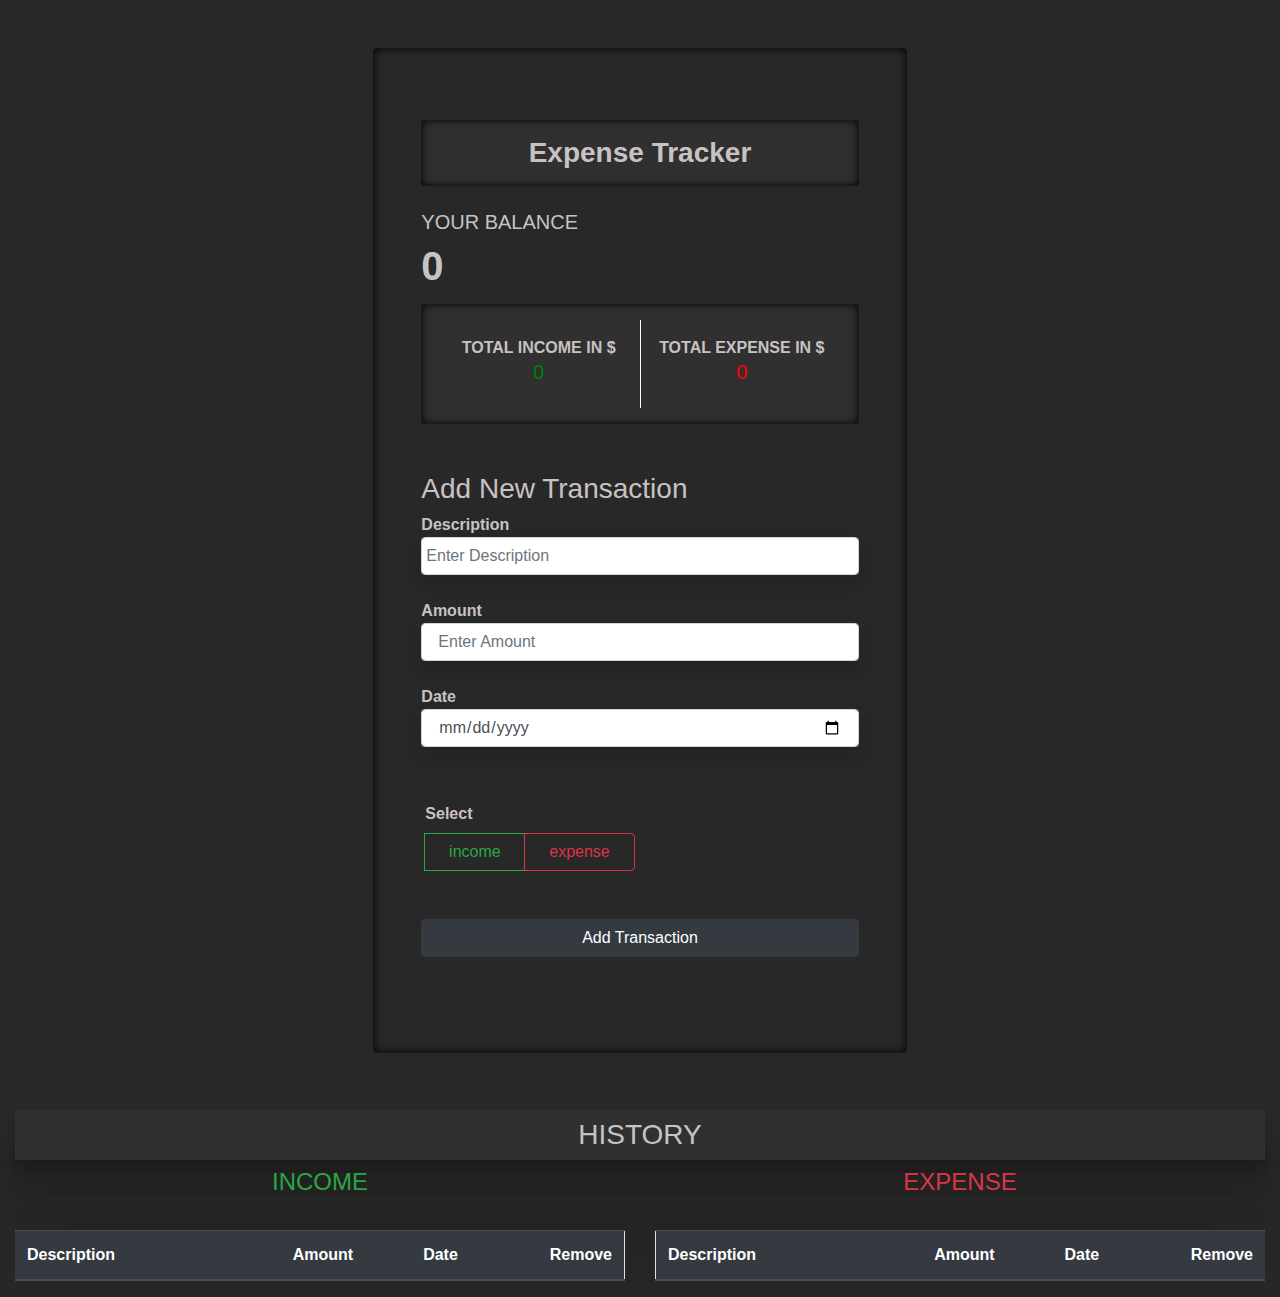
<file: Javascript Project/index.html>
<!DOCTYPE html>
<html lang="en">
<head>
    <meta charset="UTF-8">
    <meta name="viewport" content="width=device-width, initial-scale=1.0">
    <meta http-equiv="X-UA-Compatible" content="ie=edge">
    <link rel="stylesheet" href="https://stackpath.bootstrapcdn.com/bootstrap/4.4.1/css/bootstrap.min.css" integrity="sha384-Vkoo8x4CGsO3+Hhxv8T/Q5PaXtkKtu6ug5TOeNV6gBiFeWPGFN9MuhOf23Q9Ifjh" crossorigin="anonymous">
    <link href="https://maxcdn.bootstrapcdn.com/font-awesome/4.7.0/css/font-awesome.min.css" rel="stylesheet" integrity="sha384-wvfXpqpZZVQGK6TAh5PVlGOfQNHSoD2xbE+QkPxCAFlNEevoEH3Sl0sibVcOQVnN"
    crossorigin="anonymous">
    <link rel="stylesheet" href="style.css">
    <title>Expense Tracker</title>
</head>
<body>


    <div class="container-fluid">
        <div class="row justify-content-center">
            <div class="bg-shadow col-md-5 mt-5 p-5 rounded">
                <h3 class="textBg mt-4 rounded mb-4 font-weight-bold d-flex justify-content-center p-3">Expense Tracker</h3>
                <h5 class=" ">YOUR BALANCE</h5>
                <h1 class="Balance font-weight-bold" id="Balance"></h1>

                <div class="textBg row m-auto col-12 text-center p-3 mb-4 rounded">
                    <div class="col-md-6 p-3">
                        <div class="font-weight-bold" id="income">TOTAL INCOME IN $
                        <div class="income">
                            <h5 id="incomeSum"></h5>
                        </div>
                    </div>
                    </div>

                    <div class="borderLeft col-md-6 p-3 font-weight-bold" id="expense">TOTAL EXPENSE IN $
                        <div class="expense">
                            <h5 id="expenseSum"></h5>
                        </div>
                    </div>
                </div>

                        <h3 class="mt-5">Add New Transaction</h3>
                        
                        <form>
                            <div class="form-group">
                                <label class="font-weight-bold m-0" for="Input1">Description</label>
                                <input type="text" class="form-control shadow p-1 mb-4 bg-white rounded" id="description" placeholder="Enter Description">
                            </div>
                               
                            <div>
                                <label class="font-weight-bold m-0" for="Input2">Amount</label>
                                <input type="number" class="form-control shadow p-3 mb-4 bg-white rounded" id="amount" placeholder="Enter Amount">
                            </div>

                            <div>
                                <label class="font-weight-bold m-0" for="Input2">Date</label>
                                <input type="date" class="form-control shadow p-3 mb-5 bg-white rounded" id="date">
                            </div>
                        </form>

               

                     
                        

                        <div class="row ml-1 btn-group btn-group-toggle" data-toggle="buttons">
                            <label class="row col-form-label col-sm-12 font-weight-bold">Select</label>

                            <label for="inc" class="btn btn-outline-success">
                              <input type="radio" class="incBtn" id="inc" autocomplete="off">income
                            </label>

                            <label for="exp" class="btn btn-outline-danger">
                              <input type="radio" class="expBtn" id="exp" autocomplete="off">expense
                            </label>
                          </div>
                          
                          <button class="mb-5 col-12 btn btn-dark mt-5" id="button">Add Transaction</button>
                    </div>
              </div>
         </div>
         <br>
         
    
    <div class="container-fluid">
        <hr>
        <h3 class="text-center box p-2">HISTORY</h3>
        <div class="row ">
            <div class="col-md-6">
                <h4 class="text-center text-success">INCOME</h4>
                <hr>
                <table class="border-right table table-hover table-dark">
                    <thead>
                        <tr>

                            <th>Description</th>
                            <th class="alnright">Amount</th>
                            <th class="alnright">Date</th>
                            <th class="alnright">Remove</th>
                        </tr>
                        <tbody id="addIncToList">
 
                        </tbody>
                    </thead>
                </table>
            </div>
            <div class="col-md-6">
                <h4 class="text-center text-danger">EXPENSE</h4>
                <hr>              
                  <table class="border-left table table-hover table-dark">
                        <thead>
                            <tr>

                                <th>Description</th>
                                <th class="alnright">Amount</th>
                                <th class="alnright">Date</th>
                                <th class="alnright">Remove</th>
                            </tr>
                            <tbody id="addExpToList">
                                
                            </tbody>
                        </thead>
                    </table>

            </div>
        </div>
    </div>



    <script src="https://code.jquery.com/jquery-3.4.1.slim.min.js" integrity="sha384-J6qa4849blE2+poT4WnyKhv5vZF5SrPo0iEjwBvKU7imGFAV0wwj1yYfoRSJoZ+n" crossorigin="anonymous"></script>
    <script src="https://cdn.jsdelivr.net/npm/popper.js@1.16.0/dist/umd/popper.min.js" integrity="sha384-Q6E9RHvbIyZFJoft+2mJbHaEWldlvI9IOYy5n3zV9zzTtmI3UksdQRVvoxMfooAo" crossorigin="anonymous"></script>
    <script src="https://stackpath.bootstrapcdn.com/bootstrap/4.4.1/js/bootstrap.min.js" integrity="sha384-wfSDF2E50Y2D1uUdj0O3uMBJnjuUD4Ih7YwaYd1iqfktj0Uod8GCExl3Og8ifwB6" crossorigin="anonymous"></script>
    <script src="app.js"></script>
</body>
</html>
</file>
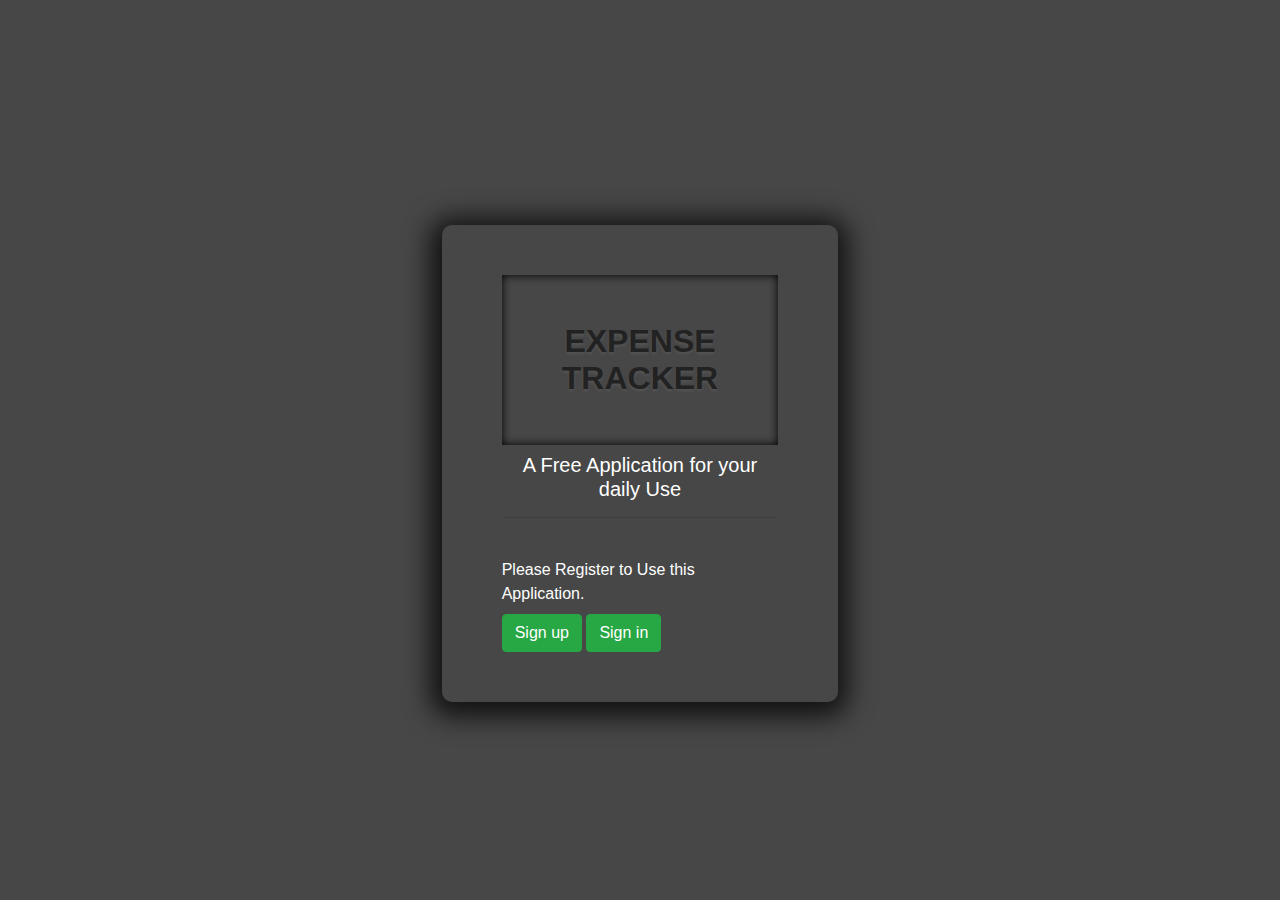
<file: Javascript Project/FirstPage.html>
<!DOCTYPE html>
<html lang="en">
<head>
    <meta charset="UTF-8">
    <meta name="viewport" content="width=device-width, initial-scale=1.0">
    <link rel="stylesheet" href="https://stackpath.bootstrapcdn.com/bootstrap/4.4.1/css/bootstrap.min.css" integrity="sha384-Vkoo8x4CGsO3+Hhxv8T/Q5PaXtkKtu6ug5TOeNV6gBiFeWPGFN9MuhOf23Q9Ifjh" crossorigin="anonymous">
    <link href="https://maxcdn.bootstrapcdn.com/font-awesome/4.7.0/css/font-awesome.min.css" rel="stylesheet" integrity="sha384-wvfXpqpZZVQGK6TAh5PVlGOfQNHSoD2xbE+QkPxCAFlNEevoEH3Sl0sibVcOQVnN"
    crossorigin="anonymous">
    <link rel="stylesheet" href="registration.css">
    <title>First Page</title>
</head>
<body>
    
    </head>
    <body>

        <!-- Main page -->

        <div class="container-fluid bg position-absolute" id="mainPage">
            <div class="row">
                
                <div class="col-12 col-sm-12 col-md-5 col-lg-4 m-auto">                    
                   
                    <div class="form-container">
                        <h1 class="font-weight-bold shadoW p-5">EXPENSE TRACKER</h1>	
                        <h5 class="text-center">A Free Application for your daily Use</h5>
                        <hr>
                        <br>
                        <label for="register">Please Register to Use this Application. </label>
                        <br>
                        <button class="btn btn-success" id="signUpBtn">Sign up</button>
                        <button class="btn btn-success" id="signInBtn">Sign in</button>


                        </div>
                      
                    </div>
                </div>
            </div>
        </div>


        <!-- Sign up -->

        <div class="container-fluid bg position-absolute animated fadeIn" style="display:none;" id="signUpWindow">
            <div class="row">
                <div class="col-12 col-sm-4 col-md-4 col-lg-4"></div>
                <div class="col-12 col-sm-6 col-md-6 col-lg-4">
                    <div class="signUp-container form-container">	
                        <form class="" method="post">
                            <h2 class="text-center">Create Account</h2>
                            <small class="d-flex justify-content-center">Create an Account for Expense Tracker</small>
                            
                            <div class="form-group mt-3">
                                <div class="input-group">
                                    <input type="text" class="form-control rounded" name="username" id="userName" placeholder="Username" required="required">
                                </div>
                            </div>
                            <div class="form-group">
                                <div class="input-group">
                                    <input type="email" class="form-control rounded" name="email" id="Email" placeholder="Email Address" required="required">
                                </div>
                            </div>
                            <div class="form-group">
                                <div class="input-group">
                                    <input type="password" class="form-control rounded" name="password" id="passWord" placeholder="Password" required="required">
                                </div>
                            </div>
                            <div class="form-group">
                                <div class="input-group">
                                    <input type="password" class="form-control rounded" name="confirm_password" id="confirmPass" placeholder="Confirm Password" required="required">
                                </div>
                            </div>        
                         
                            <p class="small text-center">By clicking the Sign Up button, you agree to our <br><a href="#">Terms &amp; Conditions</a>, and <a href="#">Privacy Policy</a>.</p>
                        </form>
                        <div id="showAlert">
                             
                        </div>
                        <div class="form-group">
                            <button type="click" class="btn btn-success btn-block" id="signUp">Sign Up</button>
                        </div>
                        <div class="text-center">Already have an account? <a href="#">Login here</a>.</div>
                    </div>
                </div>
    
    
            </div>
        </div>



        <!-- sign in -->


        <div class="container-fluid bg position-absolute" style="display: none;" id="signInWindow">
            <div class="row">
                <div class="col-12 col-sm-3 col-md-3 col-lg-4"></div>
                <div class="col-12 col-sm-6 col-md-6 col-lg-4">
                    <form class="form-container">
                        <div class="form-group">
                          <label for="exampleInputEmail1">Email</label>
                          <input type="email" class="form-control rounded signInEmail" id="exampleInputEmail1" aria-describedby="emailHelp" placeholder="Email">
                          <small id="emailHelp" class="form-text text-muted">We'll never share your email with anyone else.</small>
                        </div>
                        <div class="form-group">
                          <label for="exampleInputPassword1">Password</label>
                          <input type="password" class="form-control rounded signgInPass" id="exampleInputPassword1" placeholder="Password">
                        </div>
                        <div class="form-group form-check">
                          <input type="checkbox" class="form-check-input" id="exampleCheck1">
                          <label class="form-check-label" for="exampleCheck1">Remember me</label>
                        </div>
                        <div id="showAlertin">
                             
                        </div>
                        <button type="submit" class="btn btn-success btn-block" id="signIn">Sign in</button>
                      </form>
                </div>
    
            </div>
        </div>


        <div class="container-fluid position-absolute gif" style="display: none;">
            <div class="row">
                <div class="m-auto">
                    <img class="rounded-circle" src="./img/success.gif.crdownload" alt="">

                </div>
            </div>

        </div>


       
        





    <script src="https://code.jquery.com/jquery-3.4.1.slim.min.js" integrity="sha384-J6qa4849blE2+poT4WnyKhv5vZF5SrPo0iEjwBvKU7imGFAV0wwj1yYfoRSJoZ+n" crossorigin="anonymous"></script>
    <script src="https://cdn.jsdelivr.net/npm/popper.js@1.16.0/dist/umd/popper.min.js" integrity="sha384-Q6E9RHvbIyZFJoft+2mJbHaEWldlvI9IOYy5n3zV9zzTtmI3UksdQRVvoxMfooAo" crossorigin="anonymous"></script>
    <script src="https://stackpath.bootstrapcdn.com/bootstrap/4.4.1/js/bootstrap.min.js" integrity="sha384-wfSDF2E50Y2D1uUdj0O3uMBJnjuUD4Ih7YwaYd1iqfktj0Uod8GCExl3Og8ifwB6" crossorigin="anonymous"></script>
    <script src="signup.js"></script>
    <script src="firstpage.js"></script>
    <script src="signin.js"></script>

</body>
</html>
</file>
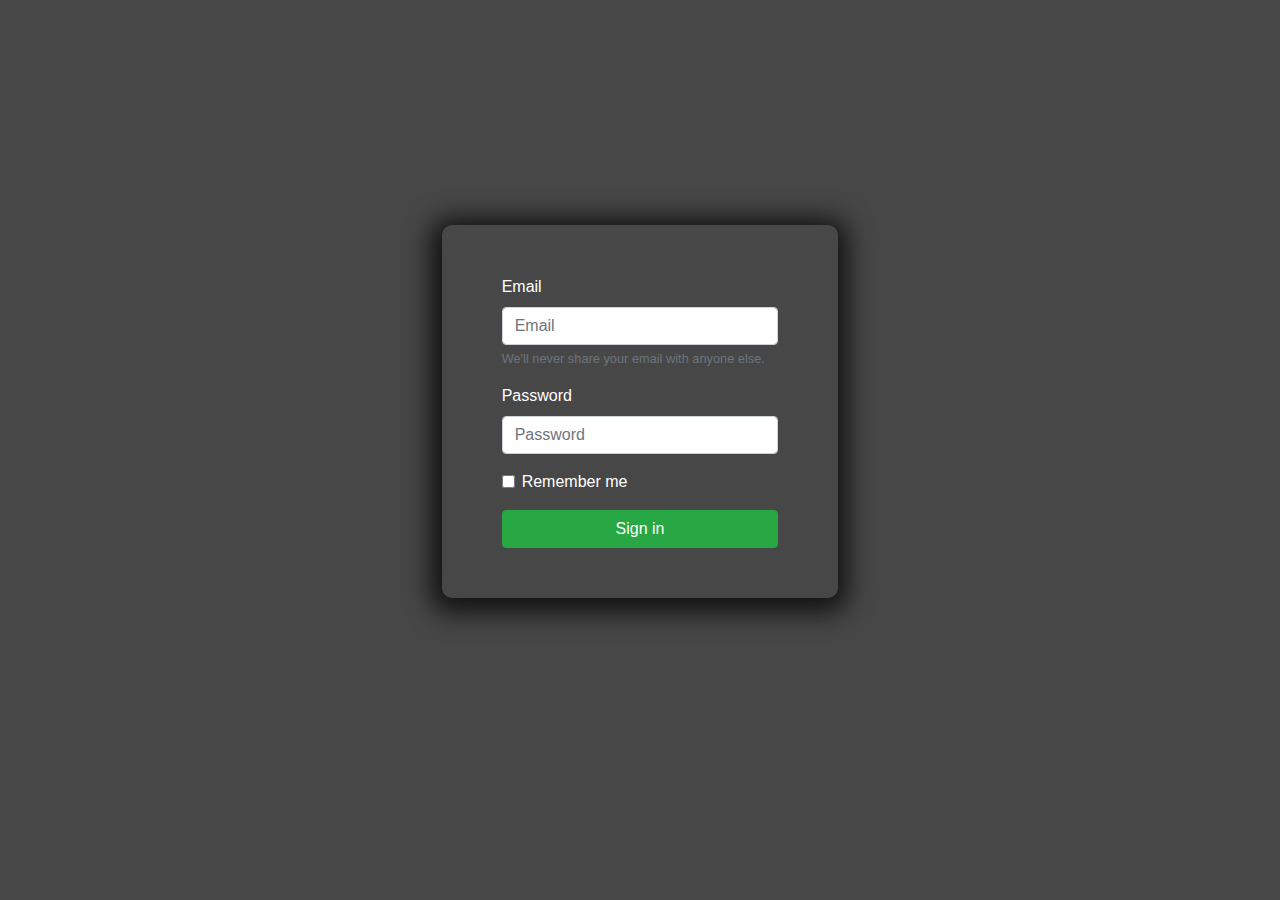
<file: Javascript Project/singin.html>
<!DOCTYPE html>
<html lang="en">
<head>
    <meta charset="UTF-8">
    <meta name="viewport" content="width=device-width, initial-scale=1.0">
    <link rel="stylesheet" href="https://stackpath.bootstrapcdn.com/bootstrap/4.4.1/css/bootstrap.min.css" integrity="sha384-Vkoo8x4CGsO3+Hhxv8T/Q5PaXtkKtu6ug5TOeNV6gBiFeWPGFN9MuhOf23Q9Ifjh" crossorigin="anonymous">
    <link href="https://maxcdn.bootstrapcdn.com/font-awesome/4.7.0/css/font-awesome.min.css" rel="stylesheet" integrity="sha384-wvfXpqpZZVQGK6TAh5PVlGOfQNHSoD2xbE+QkPxCAFlNEevoEH3Sl0sibVcOQVnN"
    crossorigin="anonymous">
    <link rel="stylesheet" href="registration.css">
    <title>Sign in</title>
</head>
<body>

    <div class="container-fluid bg">
        <div class="row">
            <div class="col-12 col-sm-3 col-md-3 col-lg-4"></div>
            <div class="col-12 col-sm-6 col-md-6 col-lg-4">
                <form class="form-container">
                    <div class="form-group">
                      <label for="exampleInputEmail1">Email</label>
                      <input type="email" class="form-control rounded signInEmail" id="exampleInputEmail1" aria-describedby="emailHelp" placeholder="Email">
                      <small id="emailHelp" class="form-text text-muted">We'll never share your email with anyone else.</small>
                    </div>
                    <div class="form-group">
                      <label for="exampleInputPassword1">Password</label>
                      <input type="password" class="form-control rounded signgInPass" id="exampleInputPassword1" placeholder="Password">
                    </div>
                    <div class="form-group form-check">
                      <input type="checkbox" class="form-check-input" id="exampleCheck1">
                      <label class="form-check-label" for="exampleCheck1">Remember me</label>
                    </div>
                   
                    
                    <button type="submit" class="btn btn-success btn-block" id="signIn">Sign in</button>
                  </form>
            </div>

        </div>
    </div>



    <script src="https://code.jquery.com/jquery-3.4.1.slim.min.js" integrity="sha384-J6qa4849blE2+poT4WnyKhv5vZF5SrPo0iEjwBvKU7imGFAV0wwj1yYfoRSJoZ+n" crossorigin="anonymous"></script>
    <script src="https://cdn.jsdelivr.net/npm/popper.js@1.16.0/dist/umd/popper.min.js" integrity="sha384-Q6E9RHvbIyZFJoft+2mJbHaEWldlvI9IOYy5n3zV9zzTtmI3UksdQRVvoxMfooAo" crossorigin="anonymous"></script>
    <script src="https://stackpath.bootstrapcdn.com/bootstrap/4.4.1/js/bootstrap.min.js" integrity="sha384-wfSDF2E50Y2D1uUdj0O3uMBJnjuUD4Ih7YwaYd1iqfktj0Uod8GCExl3Og8ifwB6" crossorigin="anonymous"></script>
    <script src="signin.js"></script>
    <!-- <script src="app.js"></script> -->
</body>
</html>
</file>
<file: Javascript Project/style.css>
body{
    color: rgb(201, 194, 194);
    margin: 0 !important;
    padding: 0 !important;
    background-color: rgb(40,40,40);
    /* background-image: linear-gradient(147deg, #000000 0%, #434343 74%);') */
}

.bg-shadow{

    box-shadow:inset 0 0 10px #000000;
}
.Balance{
    height: 6vh;
}

.borderLeft{
border-left: 1px solid rgb(255, 255, 255);
font-size: 1rem;

}

.income{
    color: green;
}

.expense{
    color: red;
}

.alnright{
    text-align: right;
   
}

.textBg{
    background-color: #44444454;
    box-shadow:         inset 0 0 10px #000000;
}

.input{
  padding: 5px;
  background: hsl(0, 0%, 20%);
}

.box {
    background-color: #44444454;

    box-shadow:
    0 2.8px 2.2px rgba(0, 0, 0, 0.034),
    0 6.7px 5.3px rgba(0, 0, 0, 0.048),
    0 12.5px 10px rgba(0, 0, 0, 0.06),
    0 22.3px 17.9px rgba(0, 0, 0, 0.072),
    0 41.8px 33.4px rgba(0, 0, 0, 0.086),
    0 100px 80px rgba(0, 0, 0, 0.12)
  ;
}
</file>
<file: Javascript Project/registration.css>
/* Start Page */

.startPage{
    margin-top: 30vh;
}

/* Sign Up  */

.signUp-container{
    margin-top: 10vh !important;
}


*{
    color: white;
}
.bg{

    background:#474747;
    width: 100%;
    height: 100vh;
}

.form-container{
    border: 0px solid #fff;
    border-radius: 10px;
    padding: 50px 60px;
    margin-top: 25vh;
    box-shadow: -1px 4px 26px 11px rgba(0,0,0,0.75);
}


body {
	background: #474747;
}

h1 {
	font: 2rem Tahoma, Helvetica, Arial, Sans-Serif;
    text-align: center;
    color: #222;
    text-shadow: 0px 2px 3px #555;
}


/* GIF Part */

.gif{
    margin-top: 10vh;
    /* margin-left: 5vw; */

}
.shadoW{
    box-shadow:inset 0 0 10px #000000;

}
</file>
